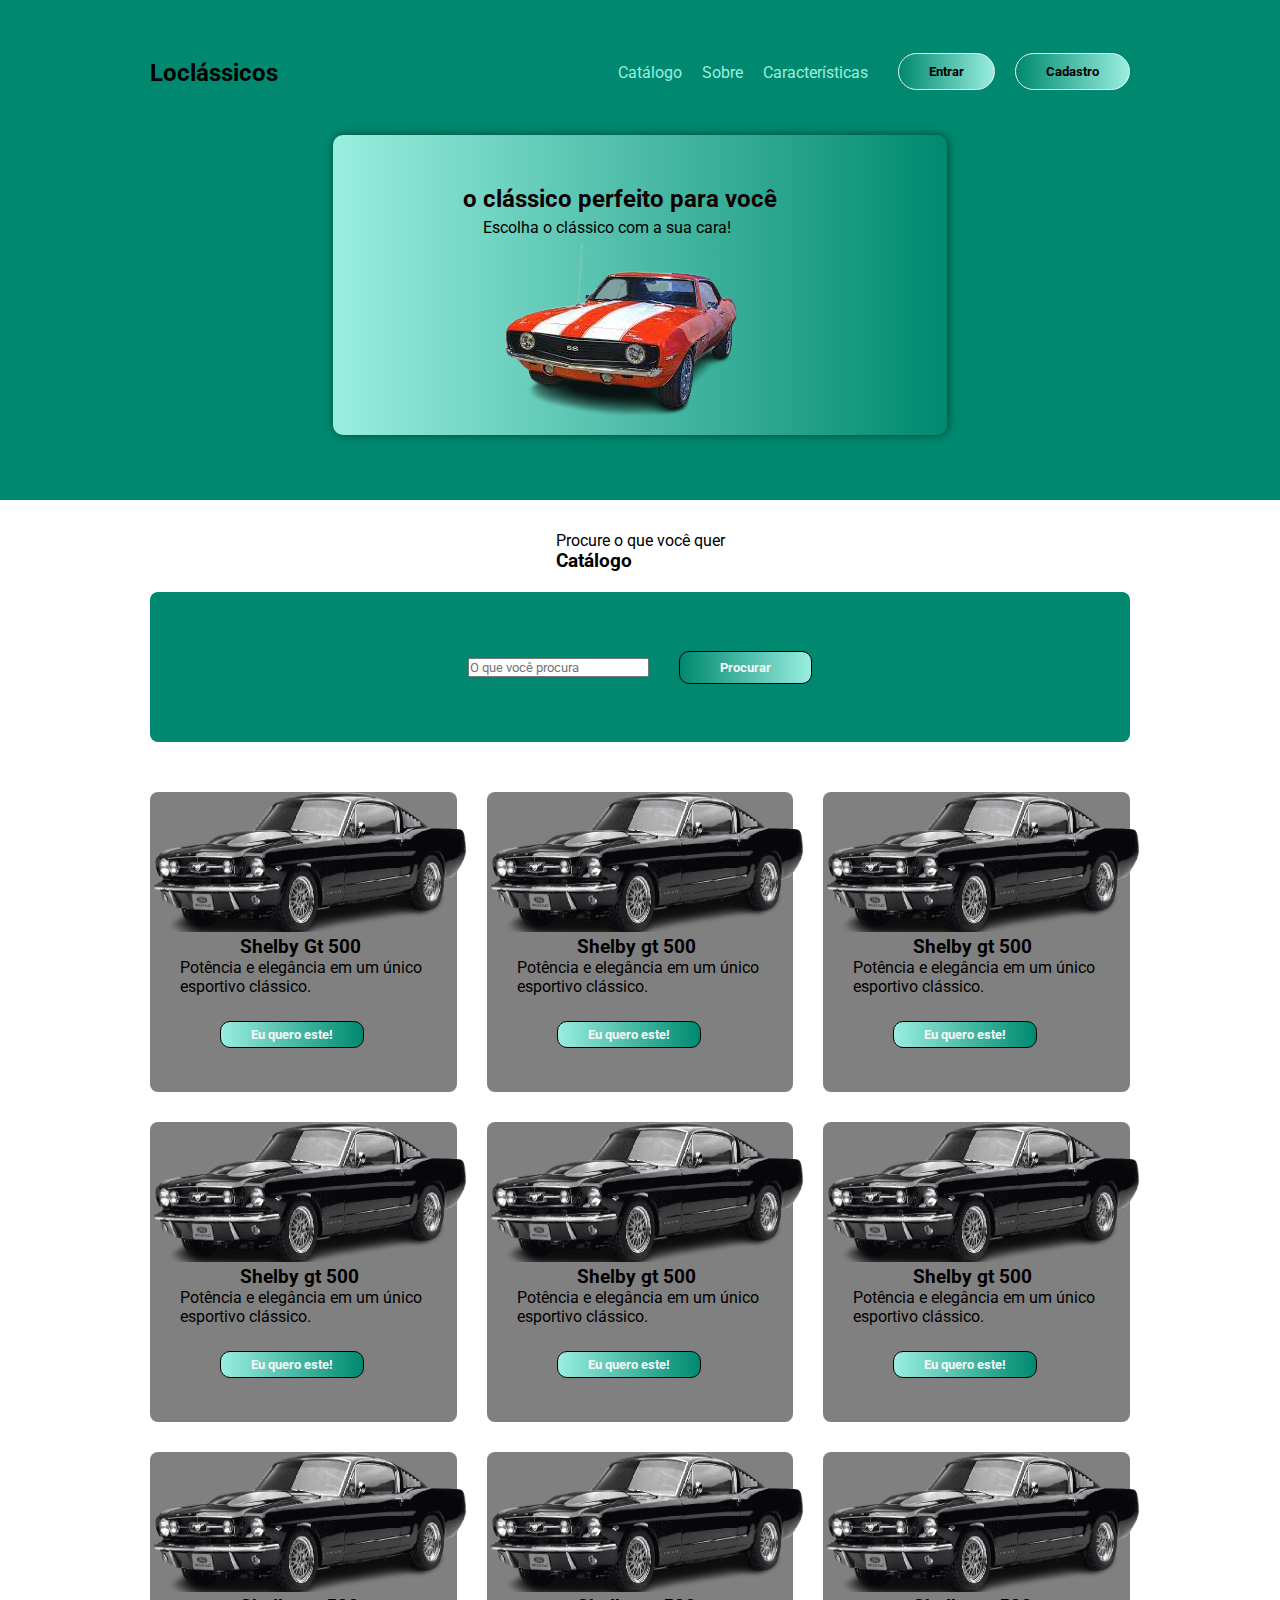
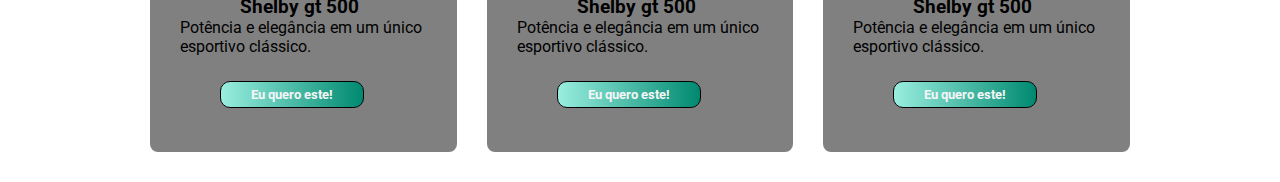
<file: index.html>
<!DOCTYPE html>
<html lang="en">
<head>
    <meta charset="UTF-8">
    <meta name="viewport" content="width=device-width, initial-scale=1.0">
    <title>Loclássicos</title>
    <link rel="stylesheet" href="css/style.css">
</head>
<body>
  <header>
    <div class="content">
        <nav>
            <p class="brand"><strong>Loclássicos</strong></p>
                <ul> 
                    <li><a href="#catalog">Catálogo</a></li>
                    <li><a href="#about">Sobre</a></li>
                    <li><a href="caracteristicas.html">Características</a></li>
                    <a href="entrar.html"><button>Entrar</button></a>
                    <a href="cadastre-se.html"><button>Cadastro</button></a>
                </ul>   
        </nav>
        <div class="header-block">
            <div class="text">
                <h2>o clássico perfeito para você</h2>
                <p>Escolha o clássico com a sua cara!</p>
            </div>
            <img src="imagens/frontcar.png" alt="Car">
        </div>
    </header>
  <section class="catalog" id="catalog">
    <div class="content">
         <div class="title-wrapple-catalog">
            <p>Procure o que você quer</p>
            <h3>Catálogo</h3>
    </div>
    <div class="filter-card">
    <input type="text" class="searche-input"placeholder="O que você procura"/>
    <button class="search button">Procurar</button>
    </div>
    <div class= "conteudo">
        
    </div>
     <section>
    <div class="filter-card-wrapple">
        
        <div class="card-item">
            <img src="imagens/shelby.png"width="320" height="140" alt="car">
            <div class="card-content">
                <h3>Shelby Gt 500</h3>
                <p>Potência e elegância em um único esportivo clássico.</p>
                <a href="eu_quero_este.html"><button type="button">Eu quero este!</button></a>
        </div>
        </div>
        
    
        <div class="card-item">
            <img src="imagens/shelby.png"width="320" height="140" alt="car">
            <div class="card-content">
                <h3>Shelby gt 500</h3>
                <p>Potência e elegância em um único esportivo clássico.</p>
                <a href="eu_quero_este.html"><button type="button">Eu quero este!</button></a>
        </div>
        </div>
        <div class="card-item">
            <img src="imagens/shelby.png"width="320" height="140" alt="car">
            <div class="card-content">
                <h3>Shelby gt 500</h3>
                <p>Potência e elegância em um único esportivo clássico.</p>
                <a href="eu_quero_este.html"><button type="button">Eu quero este!</button></a>
            </div> 
        </div>
        <div class="card-item">
            <img src="imagens/shelby.png"width="320" height="140" alt="car">
            <div class="card-content">
                <h3>Shelby gt 500</h3>
                <p>Potência e elegância em um único esportivo clássico.</p>
                <a href="eu_quero_este.html"><button type="button">Eu quero este!</button></a>
            </div> 
        </div>
        <div class="card-item">
            <img src="imagens/shelby.png"width="320" height="140" alt="car">
            <div class="card-content">
                <h3>Shelby gt 500</h3>
                <p>Potência e elegância em um único esportivo clássico.</p>
                <a href="eu_quero_este.html"><button type="button">Eu quero este!</button></a>
            </div> 
        </div>
        <div class="card-item">
            <img src="imagens/shelby.png"width="320" height="140" alt="car">
            <div class="card-content">
                <h3>Shelby gt 500</h3>
                <p>Potência e elegância em um único esportivo clássico.</p>
                <a href="eu_quero_este.html"><button type="button">Eu quero este!</button></a>
            </div> 
        </div>
        <div class="card-item">
            <img src="imagens/shelby.png"width="320" height="140" alt="car">
            <div class="card-content">
                <h3>Shelby gt 500</h3>
                <p>Potência e elegância em um único esportivo clássico.</p>
                <a href="eu_quero_este.html"><button type="button">Eu quero este!</button></a>
            </div> 
        </div>
        <div class="card-item">
            <img src="imagens/shelby.png"width="320" height="140" alt="car">
            <div class="card-content">
                <h3>Shelby gt 500</h3>
                <p>Potência e elegância em um único esportivo clássico.</p>
                <a href="eu_quero_este.html"><button type="button">Eu quero este!</button></a>
            </div> 
        </div>
        <div class="card-item">
            <img src="imagens/shelby.png"width="320" height="140" alt="car">
            <div class="card-content">
                <h3>Shelby gt 500</h3>
                <p>Potência e elegância em um único esportivo clássico.</p>
                <a href="eu_quero_este.html"><button type="button">Eu quero este!</button></a>
            </div> 
        </div>
  </section>
</section>
</body>
</html>
</file>
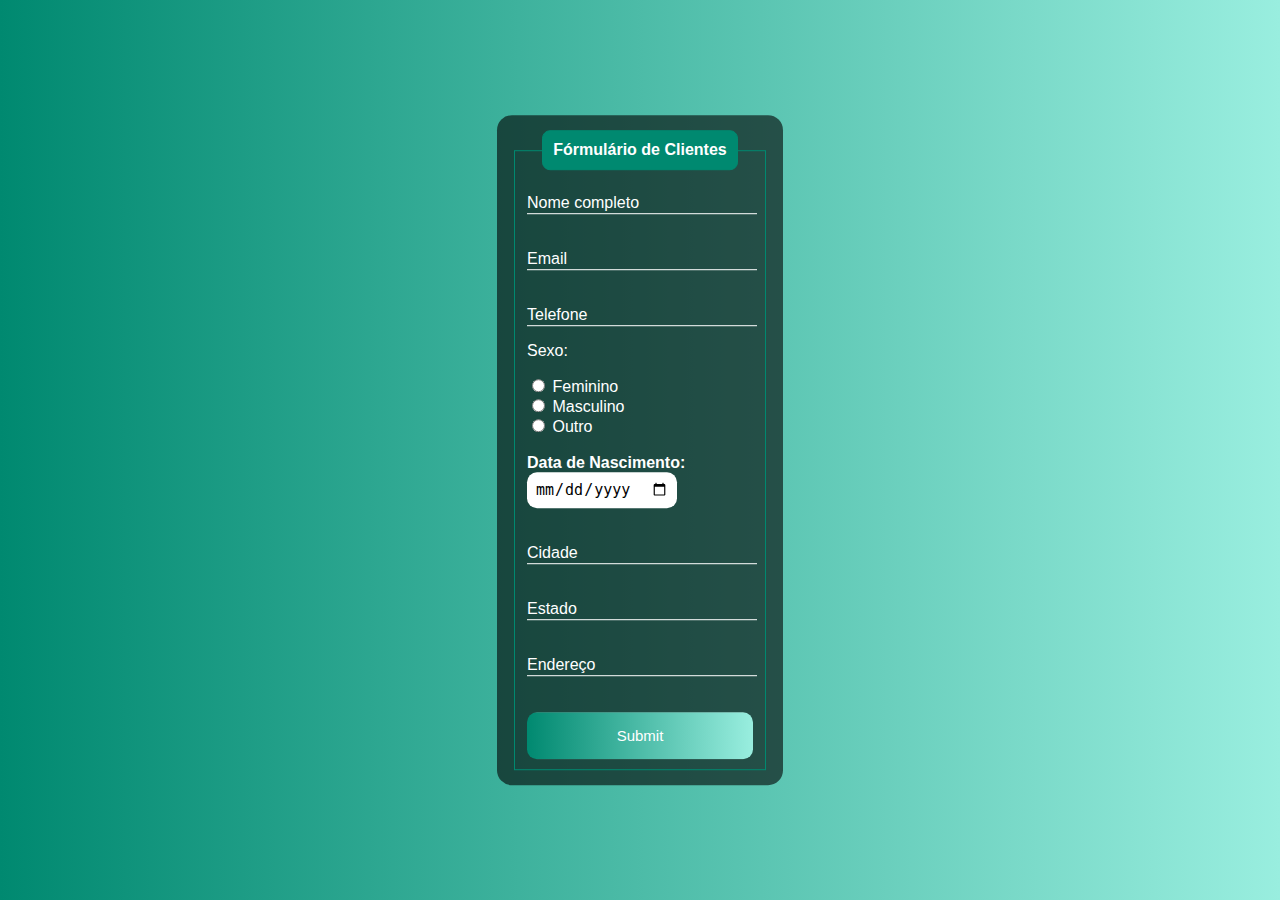
<file: cadastre-se.html>
<!DOCTYPE html>
<html lang="en">
<head>
    <meta charset="UTF-8">
    <meta http-equiv="X-UA-Compatible" content="IE=edge">
    <meta name="viewport" content="width=device-width, initial-scale=1.0">
    <title>Formulário de Cadastro</title>
    <style>
        body{
            font-family: Arial, Helvetica, sans-serif;
            background-image: linear-gradient(to right, #008970,#99eedf);
        }
        .box{
            color: white;
            position: absolute;
            top: 50%;
            left: 50%;
            transform: translate(-50%,-50%);
            background-color: rgba(0, 0, 0, 0.6);
            padding: 15px;
            border-radius: 15px;
            width: 20%;
        }
        fieldset{
            border: 1px solid #008970;
        }
        legend{
            border: 1px solid #008970;
            padding: 10px;
            text-align: center;
            background-color:#008970;
            border-radius: 8px;
        }
        .inputBox{
            position: relative;
        }
        .inputUser{
            background: none;
            border: none;
            border-bottom: 1px solid white;
            outline: none;
            color: white;
            font-size: 15px;
            width: 100%;
            letter-spacing: 2px;
        }
        .labelInput{
            position: absolute;
            top: 0px;
            left: 0px;
            pointer-events: none;
            transition: .5s;
        }
        .inputUser:focus ~ .labelInput,
        .inputUser:valid ~ .labelInput{
            top: -20px;
            font-size: 12px;
            color: dodgerblue;
        }
        #data_nascimento{
            border: none;
            padding: 8px;
            border-radius: 10px;
            outline: none;
            font-size: 15px;
        }
        #submit{
            background-image: linear-gradient(to right, #008970,#99eedf);
            width: 100%;
            border: none;
            padding: 15px;
            color: white;
            font-size: 15px;
            cursor: pointer;
            border-radius: 10px;
        }
        #submit:hover{
            background-image:linear-gradient(to right, #008970,#99eedf);
        }
    </style>
</head>
<body>
    <div class="box">
        <form action="">
            <fieldset>
                <legend><b>Fórmulário de Clientes</b></legend>
                <br>
                <div class="inputBox">
                    <input type="text" name="nome" id="nome" class="inputUser" required>
                    <label for="nome" class="labelInput">Nome completo</label>
                </div>
                <br><br>
                <div class="inputBox">
                    <input type="text" name="email" id="email" class="inputUser" required>
                    <label for="email" class="labelInput">Email</label>
                </div>
                <br><br>
                <div class="inputBox">
                    <input type="tel" name="telefone" id="telefone" class="inputUser" required>
                    <label for="telefone" class="labelInput">Telefone</label>
                </div>
                <p>Sexo:</p>
                <input type="radio" id="feminino" name="genero" value="feminino" required>
                <label for="feminino">Feminino</label>
                <br>
                <input type="radio" id="masculino" name="genero" value="masculino" required>
                <label for="masculino">Masculino</label>
                <br>
                <input type="radio" id="outro" name="genero" value="outro" required>
                <label for="outro">Outro</label>
                <br><br>
                <label for="data_nascimento"><b>Data de Nascimento:</b></label>
                <input type="date" name="data_nascimento" id="data_nascimento" required>
                <br><br><br>
                <div class="inputBox">
                    <input type="text" name="cidade" id="cidade" class="inputUser" required>
                    <label for="cidade" class="labelInput">Cidade</label>
                </div>
                <br><br>
                <div class="inputBox">
                    <input type="text" name="estado" id="estado" class="inputUser" required>
                    <label for="estado" class="labelInput">Estado</label>
                </div>
                <br><br>
                <div class="inputBox">
                    <input type="text" name="endereco" id="endereco" class="inputUser" required>
                    <label for="endereco" class="labelInput">Endereço</label>
                </div>
                <br><br>
                <input type="submit" name="submit" id="submit">
            </fieldset>
        </form>
    </div>
</body>
</html>
</file>
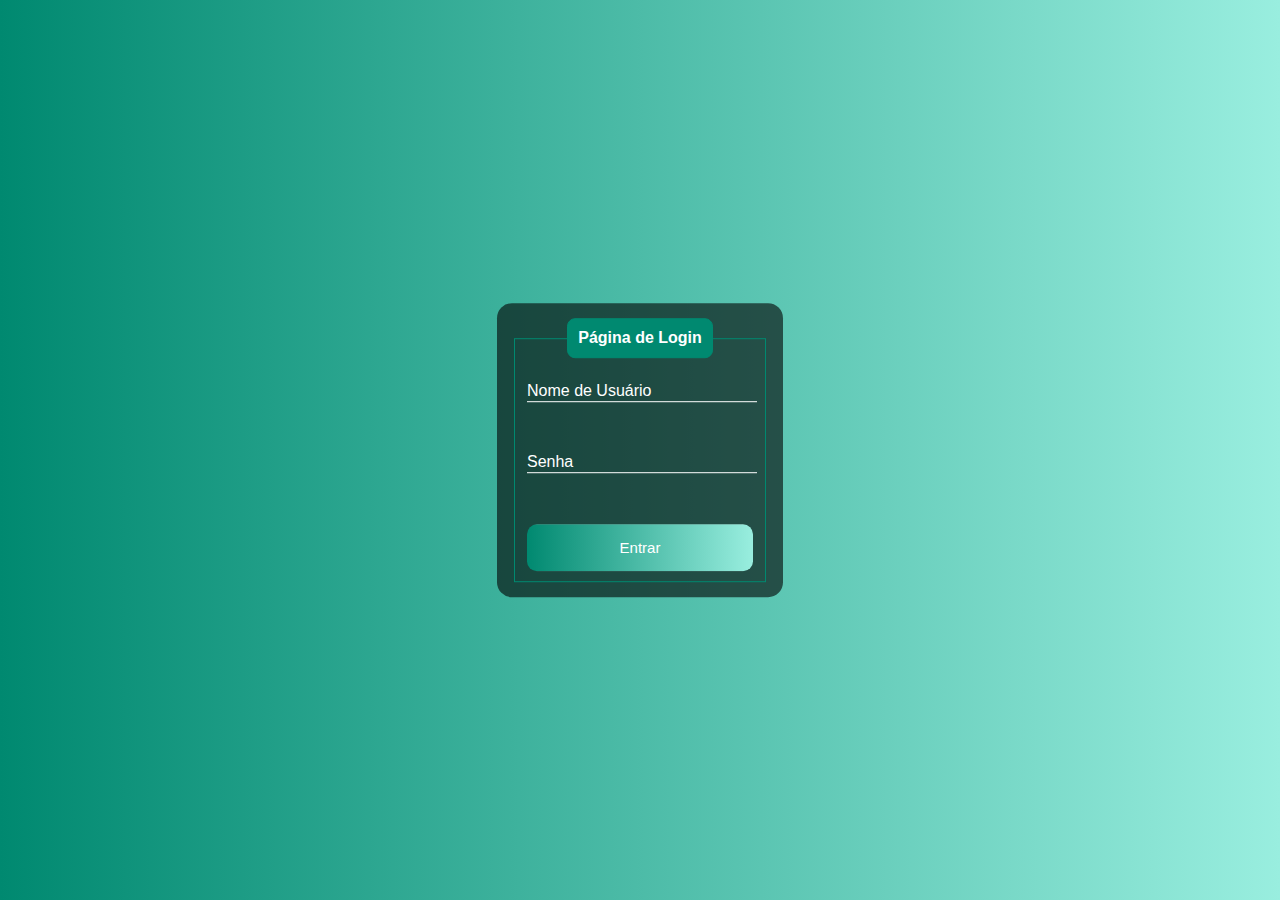
<file: entrar.html>
<!DOCTYPE html>
<html lang="en">
<head>
    <meta charset="UTF-8">
    <meta http-equiv="X-UA-Compatible" content="IE=edge">
    <meta name="viewport" content="width=device-width, initial-scale=1.0">
    <title>Página de Login</title>
    <style>
        body {
            font-family: Arial, Helvetica, sans-serif;
            background-image: linear-gradient(to right, #008970, #99eedf);
        }

        .box {
            color: white;
            position: absolute;
            top: 50%;
            left: 50%;
            transform: translate(-50%, -50%);
            background-color: rgba(0, 0, 0, 0.6);
            padding: 15px;
            border-radius: 15px;
            width: 20%;
        }

        fieldset {
            border: 1px solid #008970;
        }

        legend {
            border: 1px solid #008970;
            padding: 10px;
            text-align: center;
            background-color: #008970;
            border-radius: 8px;
        }

        .inputBox {
            position: relative;
        }

        .inputUser {
            background: none;
            border: none;
            border-bottom: 1px solid white;
            outline: none;
            color: white;
            font-size: 15px;
            width: 100%;
            letter-spacing: 2px;
        }

        .labelInput {
            position: absolute;
            top: 0px;
            left: 0px;
            pointer-events: none;
            transition: .5s;
        }

        .inputUser:focus ~ .labelInput,
        .inputUser:valid ~ .labelInput {
            top: -20px;
            font-size: 12px;
            color: dodgerblue;
        }

        #submit {
            background-image: linear-gradient(to right, #008970, #99eedf);
            width: 100%;
            border: none;
            padding: 15px;
            color: white;
            font-size: 15px;
            cursor: pointer;
            border-radius: 10px;
        }

        #submit:hover {
            background-image: linear-gradient(to right, #008970, #99eedf);
        }

        /* Estilos adicionais para campos de login */
        #username {
            margin-bottom: 15px;
        }

        #password {
            margin-bottom: 15px;
        }
    </style>
</head>
<body>
<div class="box">
    <form action="">
        <fieldset>
            <legend><b>Página de Login</b></legend>
            <br>
            <div class="inputBox">
                <input type="text" name="username" id="username" class="inputUser" required>
                <label for="username" class="labelInput">Nome de Usuário</label>
            </div>
            <br><br>
            <div class="inputBox">
                <input type="password" name="password" id="password" class="inputUser" required>
                <label for="password" class="labelInput">Senha</label>
            </div>
            <br><br>
            <input type="submit" name="submit" id="submit" value="Entrar">
        </fieldset>
    </form>
</div>
</body>
</html>
</file>
<file: css/style.css>
@import url('https://fonts.googleapis.com/css2?family=Roboto+Slab:wght@400;700&family=Roboto:wght@400;700&display=swap');
*{
    margin: 0px;
    padding:0px;
    box-sizing: border-box;
    outline: none;
    font-family: 'roboto';    
}
:root{
    --Cyan :#00FFFF;
    --blue :#00285f;
    --gray :#ededed;

}
html, body {
    width: 100%;
    overflow-x: hidden;

}

header{
    width: 100%;
    height: 500px;
    background-color:#008970;
    
}

.content {
    max-width: 1000px;
    min-width: 300px;
    margin: 0 auto;
    display: flex;
    flex-direction: column;
    align-items: center;
    padding: 10px;

}
nav{
    width: 100%;
    height: 125px;
    display: flex;
    flex-direction: row;
    align-items: center;
    justify-content: space-between;

}
.brand {
    font-size: 24px;
    color:black;
    cursor:pointer;
    
}
nav ul {
    display:flex;
    flex-direction: row;
}
nav ul li{
list-style: none;  
padding: 10px;
cursor: pointer; 

}
nav ul li a{
    color: #99eedf;
    text-decoration: none;
}
nav ul button {
    border: 1px solid var(--gray);
    background-color: transparent;
    padding: 10px 30px;
    cursor:pointer;
    margin-left:20px;
    background-image:linear-gradient(to right, #008970,#99eedf);
    font-weight: bold;
    border-radius: 100px;
}
nav ul button:hover {
    transition : 1.2s;
    background: rgb(255, 255, 255);
}
.header-block{
    max-width: 1000px;
    min-width: 300px;
    height: 300px;
    background-image:linear-gradient(to left, #008970,#99eedf);
    border-radius:10px;
    box-shadow: 1px 0px 10px 0px rgba(0, +0, +0, +0.5);
    -webkit-box-shadow: 1px 0px 10px 0px rgba(0, +0, +0, +0.5);
    -moz-box-shadow: 1px 0px 10px 0px rgba(0, +0, +0, +0.5);
    position:relative;
    z-index:10;
    padding: 150px;
}
.header-block h2 {
    color:rgb(12, 0, 0);
    margin-bottom: 5px;
    margin-top: -100px;
    text-align: start;
    transform: translatex(-20px);
    transition: transform 0.5s;
    
    
}
/*catalogo de produto*/
section.catalog{
width:100%;
padding:20px;
}
section .filter-card {
    width: 980px;
    height: 150px;
    background: #008970;
    border-radius: 8px;
    margin: 0 auto;
    display: flex;
    flex-direction: row;
    align-items: center;
    justify-content: center;
  }
  .search.input{
    width: 700px;
    height: 50px;
    border:none;
    border-radius: 4px 0px 0px 4px;
    text-indent: 10px;  
  }
  .search.button{
    border: 1px solid black;
    background-image:linear-gradient(to right, #008970,#99eedf);
    padding: 8px 40px;
    cursor:pointer;
    margin-left:30px;
    color:#f5f6f6;
    font-weight: bold;
    border-radius: 10px;
  }
  .search.button:hover{
    background-image:linear-gradient(to left, #008970,#99eedf);
    color:#99eedf
  }
  .title-wrapple-catalog{
    margin-top: 1px;
    padding-bottom: 20px;
    justify-content:left;
  }
  .filter-card-wrapple{
    max-width: 1000px;
    height: 100%;
    display:grid;
    grid-template-columns: repeat(auto-fill,minmax(270px,1fr));
    grid-gap: 30px;
    padding-top: 50px;
  }
  .card-item{
    height: 300px;
    background-color: gray;
    border-radius: 8px;
  }
  .card-item h3{
    padding-left: 90px;
  }
  .card-item p{
    padding-left: 30px;
  }
  .card-item button{
    border: 1px solid black;
    background-image:linear-gradient(to left, #008970,#99eedf);
    padding: 5px 30px;
    cursor:pointer;
    margin-left:70px;
    color:#f5f6f6;
    font-weight: bold;
    border-radius: 10px;
    margin-top: 25px;
  }
  .card-item button:hover{
    background-color: #ededed;
    color:#99eedf
  }
  
  .label{
    font-weight: bold;
    margin-bottom: 50px;
    color: #000000; 
  }
</file>
